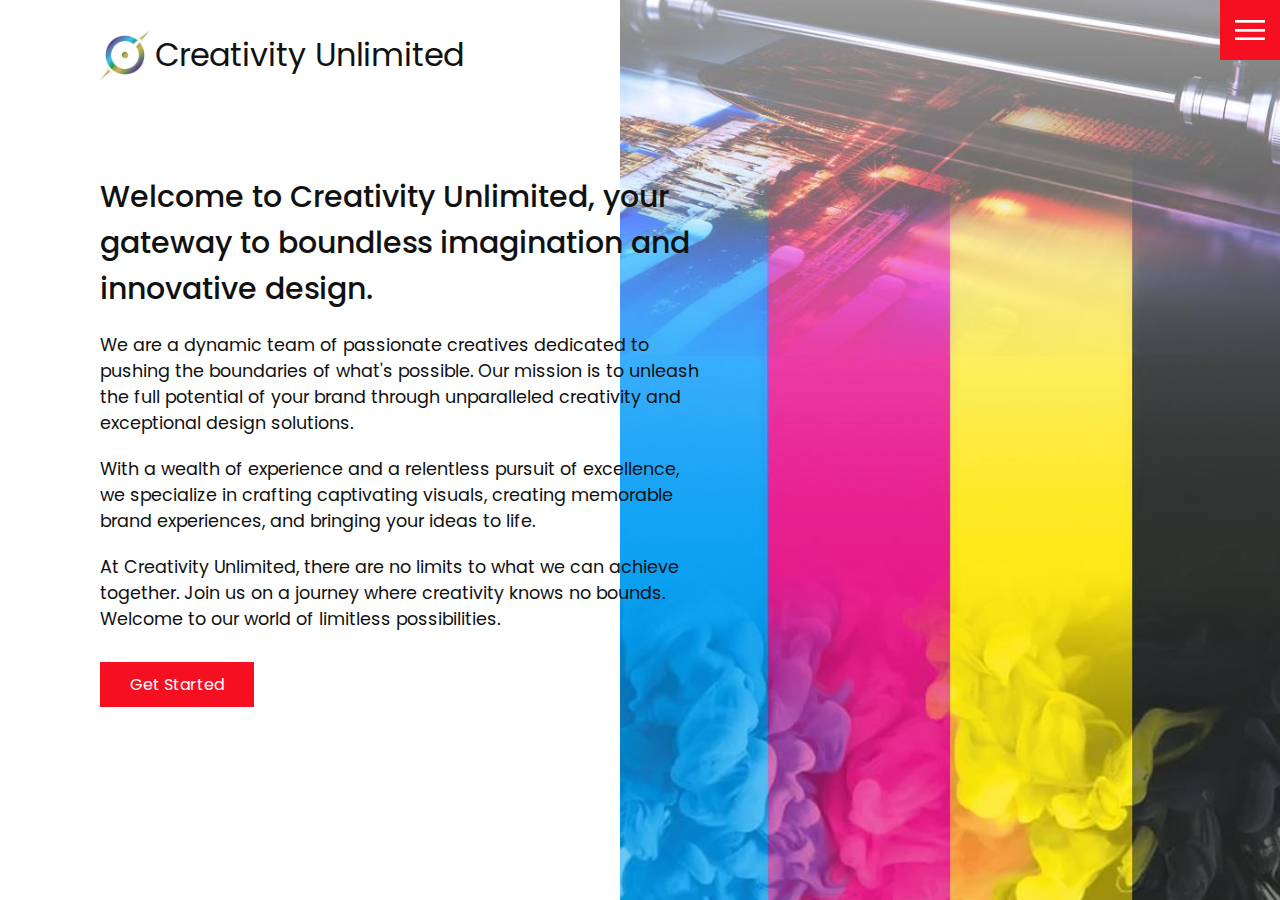
<file: index.html>
<!DOCTYPE html>
<html lang="en">
<head>
    <meta charset="UTF-8">
    <meta http-equiv="X-UA-Compatible" content="IE=edge">
    <meta name="viewport" content="width=device-width, initial-scale=1.0">
    <link rel="stylesheet" href="css/style.css">
    <title>Creativity Unlimited</title>
</head>
<body>
       <header>
        <div class="header__logo-section">
            <div class="header__logo-img">
                <img src="images/Creativity_Unlimited_Logo.png" alt="Creativity Unlimited logo">
            </div>            
            <div class="header__logo-title">Creativity Unlimited</div>
        </div>
         
         <div class="toggle "></div>
         <div class="navigation ">
             <ul>
                 <li><a href="index.html">Home</a></li>
                 <li><a href="services.html">Services</a></li>
                 <li><a href="work.html">Work</a></li>
                 <li><a href="contact.html">Contact</a></li>
             </ul>
             <div class="social-bar">
                 <ul>
                     <li>
                         <a href="https://www.facebook.com">
                            <img src="images/facebook.png" 
                            terget="_blank" alt="">
                        </a>
                     </li>
                     <li>
                         <a href="https://www.twitter.com">
                            <img src="images/twitter.png" 
                            terget="_blank" alt="">
                        </a>
                     </li>
                     <li>
                         <a href="https://www.instagram.com">
                            <img src="images/instagram.png" 
                            terget="_blank" alt="">
                        </a>
                     </li>
                 </ul>
                 <a href="mailto:nitsugahw001@gmail.com" class="email-icon">
                     <img src="images/email.png" alt="">
                 </a>
             </div>
         </div>
       </header>

       <section class="home">
         <img src="images/home-img.jpg" alt="" class="home-img">
         <div class="home-content">
             <h1>Welcome to Creativity Unlimited, your gateway to boundless imagination and innovative design.</h1>
             <p>
                We are a dynamic team of passionate creatives dedicated to pushing the boundaries of what's possible. Our mission is to unleash the full potential of your brand through unparalleled creativity and exceptional design solutions.
             </p>   
             <p>
                With a wealth of experience and a relentless pursuit of excellence, we specialize in crafting captivating visuals, creating memorable brand experiences, and bringing your ideas to life. 
             </p>   
             <p>   
                At Creativity Unlimited, there are no limits to what we can achieve together. Join us on a journey where creativity knows no bounds. Welcome to our world of limitless possibilities.
             </p>
            <a href="contact.html" class="btn">Get Started</a>
         </div>
       </section>
    <script src="js/script.js"></script>
</body>
</html>
</file>
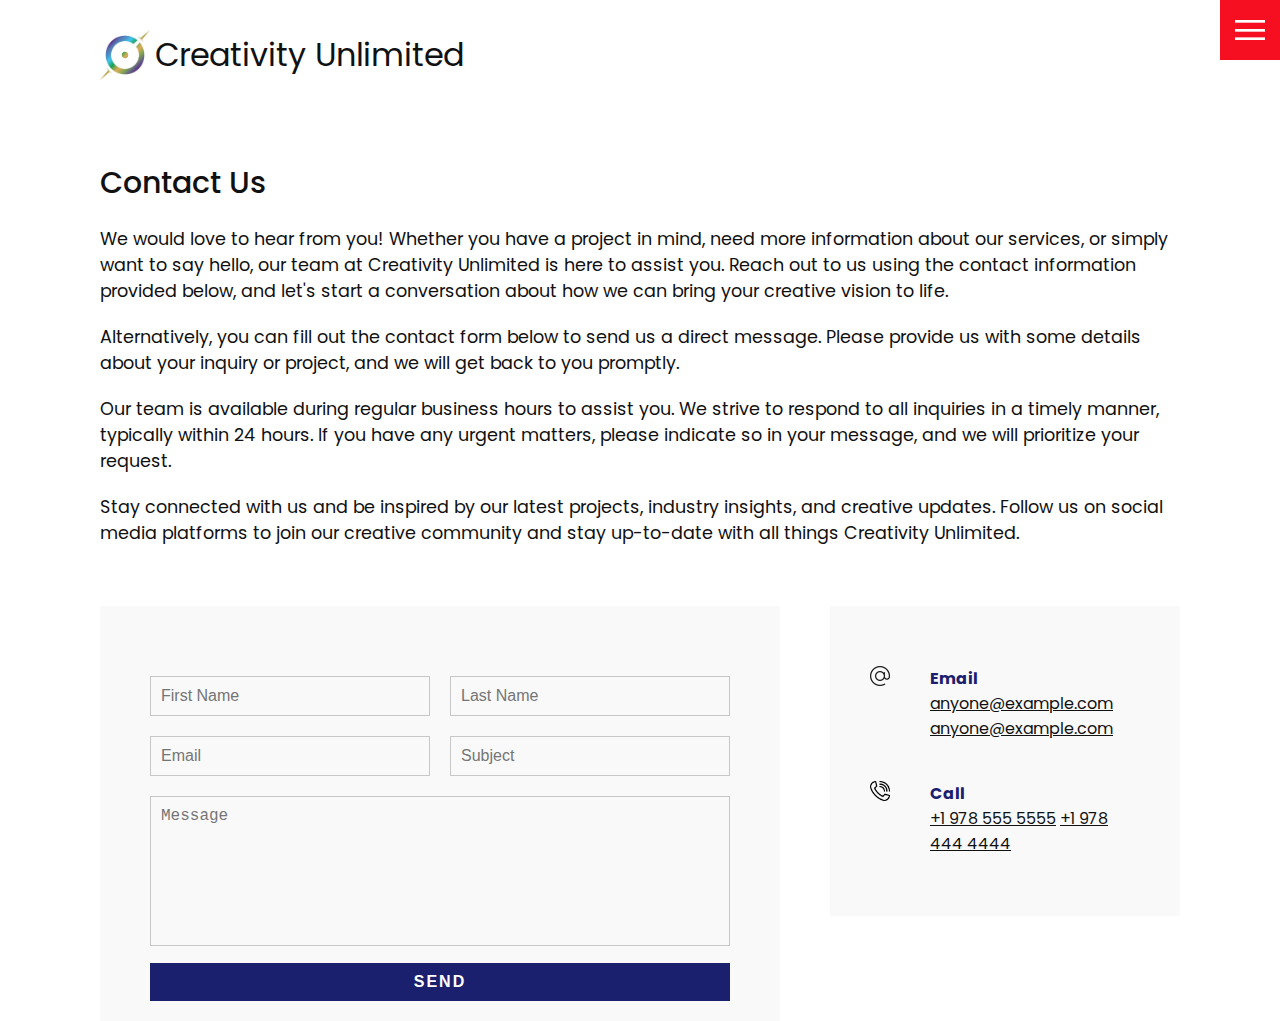
<file: contact.html>
<!DOCTYPE html>
<html lang="en">
<head>
    <meta charset="UTF-8">
    <meta http-equiv="X-UA-Compatible" content="IE=edge">
    <meta name="viewport" content="width=device-width, initial-scale=1.0">
    <link rel="stylesheet" href="css/style.css">
    <title>Contact Page</title>
</head>
<body>
       <header>
        <div class="header__logo-section">
            <div class="header__logo-img">
                <img src="images/Creativity_Unlimited_Logo.png" alt="Creativity Unlimited logo">
            </div>            
            <div class="header__logo-title">Creativity Unlimited</div>
        </div>
         <div class="toggle "></div>
         <div class="navigation ">
             <ul>
                 <li><a href="index.html">Home</a></li>
                 <li><a href="services.html">Services</a></li>
                 <li><a href="work.html">Work</a></li>
                 <li><a href="contact.html">Contact</a></li>
             </ul>
             <div class="social-bar">
                 <ul>
                     <li>
                         <a href="https://www.facebook.com">
                            <img src="images/facebook.png" 
                            terget="_blank" alt="">
                        </a>
                     </li>
                     <li>
                         <a href="https://www.twitter.com">
                            <img src="images/twitter.png" 
                            terget="_blank" alt="">
                        </a>
                     </li>
                     <li>
                         <a href="https://www.instagram.com/_cunlimited_/">
                            <img src="images/instagram.png" 
                            terget="_blank" alt="">
                        </a>
                     </li>
                 </ul>
                 <a href="mailto:nitsugahw001@gmail.com" class="email-icon">
                     <img src="images/email.png" alt="">
                 </a>
             </div>
         </div>
       </header>

       <section>
        <div class="tittle">
            <h1>Contact Us</h1>
            <p>
                We would love to hear from you! Whether you have a project in mind, need more information about our services, or simply want to say hello, our team at Creativity Unlimited is here to assist you. Reach out to us using the contact information provided below, and let's start a conversation about how we can bring your creative vision to life.
            </p>
            <p>
                Alternatively, you can fill out the contact form below to send us a direct message. Please provide us with some details about your inquiry or project, and we will get back to you promptly.
            </p>
            <P>
                Our team is available during regular business hours to assist you. We strive to respond to all inquiries in a timely manner, typically within 24 hours. If you have any urgent matters, please indicate so in your message, and we will prioritize your request.
            </P>
            <p>
                Stay connected with us and be inspired by our latest projects, industry insights, and creative updates. Follow us on social media platforms to join our creative community and stay up-to-date with all things Creativity Unlimited.
            </p>
        </div>
        <div class="contact">
            <div class="contact-form">
                <form>
                    <div class="row">
                        <div class="input50">
                            <input type="text" placeholder="First Name" />
                        </div>
                        <div class="input50">
                            <input type="text" placeholder="Last Name" />
                        </div>
                    </div>
                    <div class="row">
                        <div class="input50">
                            <input type="text" placeholder="Email" />
                        </div>
                        <div class="input50">
                            <input type="text" placeholder="Subject" />
                        </div>
                    </div>
                    <div class="row">
                        <div class="input100">
                            <textarea placeholder="Message"></textarea>
                        </div>
                    </div>
                    <div class="row">
                        <div class="input100">
                            <input type="submit" value="Send">
                        </div>
                    </div>
                </form>
            </div>
            <div class="contact-info">
                <div class="info-box">
                    <img src="images/email.png" class="contact-icon" alt="">
                    <div class="details">
                        <h4>Email</h4>
                        <a href="mailto:anyone@example.com">anyone@example.com</a>
                        <a href="mailto:anyone@example.com">anyone@example.com</a>
                    </div>
                </div>
                <div class="info-box">
                    <img src="images/call.png" class="contact-icon" alt="">
                    <div class="details">
                        <h4>Call</h4>
                        <a href="tel:+19785555555">+1 978 555 5555</a>
                        <a href="tel:+19784444444">+1 978 444 4444</a>
                    </div>
                </div>
            </div>
        </div>
       </section>
    <script src="js/script.js"></script>
</body>
</html>
</file>
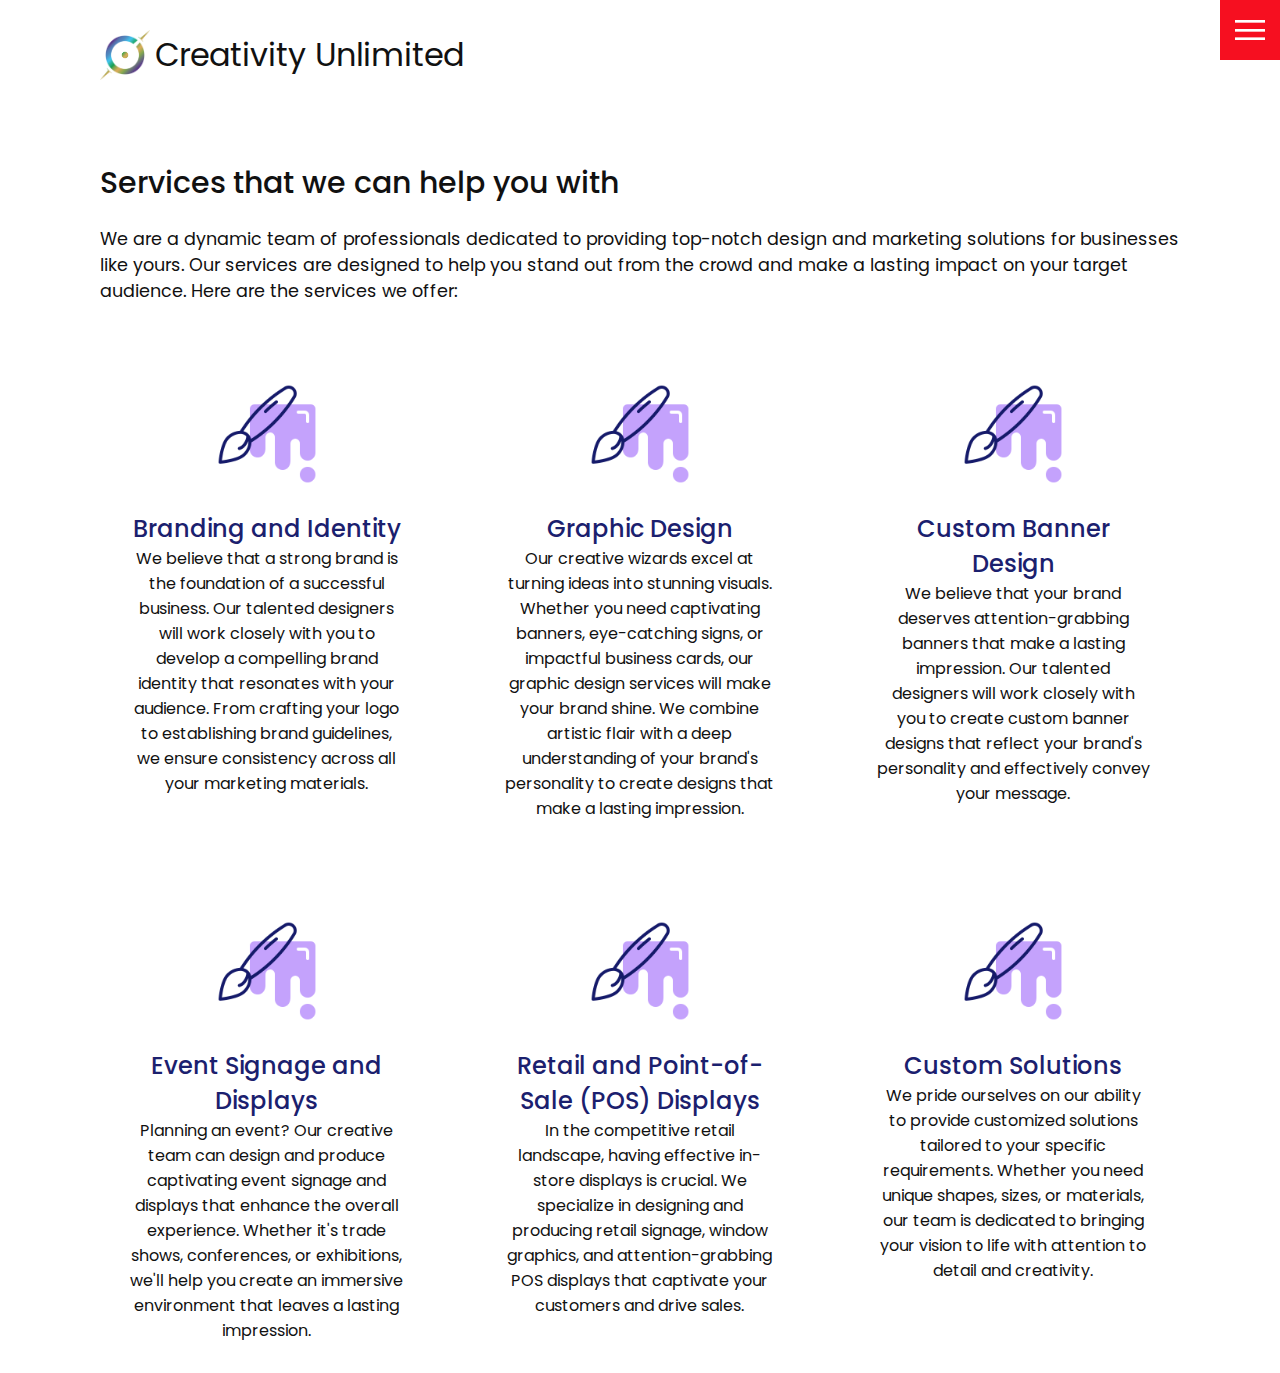
<file: services.html>
<!DOCTYPE html>
<html lang="en">
<head>
    <meta charset="UTF-8">
    <meta http-equiv="X-UA-Compatible" content="IE=edge">
    <meta name="viewport" content="width=device-width, initial-scale=1.0">
    <link rel="stylesheet" href="css/style.css">
    <title>Creative Agency</title>
</head>
<body>
       <header>
        <div class="header__logo-section">
            <div class="header__logo-img">
                <img src="images/Creativity_Unlimited_Logo.png" alt="Creativity Unlimited logo">
            </div>            
            <div class="header__logo-title">Creativity Unlimited</div>
        </div>
         <div class="toggle "></div>
         <div class="navigation ">
             <ul>
                 <li><a href="index.html">Home</a></li>
                 <li><a href="services.html">Services</a></li>
                 <li><a href="work.html">Work</a></li>
                 <li><a href="contact.html">Contact</a></li>
             </ul>
             <div class="social-bar">
                 <ul>
                     <li>
                         <a href="https://www.facebook.com">
                            <img src="images/facebook.png" 
                            terget="_blank" alt="">
                        </a>
                     </li>
                     <li>
                         <a href="https://www.twitter.com">
                            <img src="images/twitter.png" 
                            terget="_blank" alt="">
                        </a>
                     </li>
                     <li>
                         <a href="https://www.instagram.com">
                            <img src="images/instagram.png" 
                            terget="_blank" alt="">
                        </a>
                     </li>
                 </ul>
                 <a href="mailto:nitsugahw001@gmail.com" class="email-icon">
                     <img src="images/email.png" alt="">
                 </a>
             </div>
         </div>
       </header>

       <section>
        <div class="tittle">
            <h1>Services that we can help you with</h1>
            <p>
                We are a dynamic team of professionals dedicated to providing top-notch design and marketing solutions for businesses like yours. Our services are designed to help you stand out from the crowd and make a lasting impact on your target audience. Here are the services we offer:
            </p>
        </div>
        <div class="services">
            <div class="service">
                <div class="icon">
                    <img src="images/001.png" alt="">
                </div>
                <h2>Branding and Identity</h2>
                We believe that a strong brand is the foundation of a successful business. Our talented designers will work closely with you to develop a compelling brand identity that resonates with your audience. From crafting your logo to establishing brand guidelines, we ensure consistency across all your marketing materials.
            </div>
            <div class="service">
                <div class="icon">
                    <img src="images/001.png" alt="">
                </div>
                <h2>Graphic Design</h2>
                Our creative wizards excel at turning ideas into stunning visuals. Whether you need captivating banners, eye-catching signs, or impactful business cards, our graphic design services will make your brand shine. We combine artistic flair with a deep understanding of your brand's personality to create designs that make a lasting impression.
            </div>
            <div class="service">
                <div class="icon">
                    <img src="images/001.png" alt="">
                </div>
                <h2>Custom Banner Design</h2>
                We believe that your brand deserves attention-grabbing banners that make a lasting impression. Our talented designers will work closely with you to create custom banner designs that reflect your brand's personality and effectively convey your message.
            </div>
            <div class="service">
                <div class="icon">
                    <img src="images/001.png" alt="">
                </div>
                <h2>Event Signage and Displays</h2>
                Planning an event? Our creative team can design and produce captivating event signage and displays that enhance the overall experience. Whether it's trade shows, conferences, or exhibitions, we'll help you create an immersive environment that leaves a lasting impression.
            </div>
            <div class="service">
                <div class="icon">
                    <img src="images/001.png" alt="">
                </div>
                <h2>Retail and Point-of-Sale (POS) Displays</h2>
                In the competitive retail landscape, having effective in-store displays is crucial. We specialize in designing and producing retail signage, window graphics, and attention-grabbing POS displays that captivate your customers and drive sales.
            </div>
            <div class="service">
                <div class="icon">
                    <img src="images/001.png" alt="">
                </div>
                <h2>Custom Solutions</h2>
                We pride ourselves on our ability to provide customized solutions tailored to your specific requirements. Whether you need unique shapes, sizes, or materials, our team is dedicated to bringing your vision to life with attention to detail and creativity.
            </div>
        </div>
       </section>
    <script src="js/script.js"></script>
</body>
</html>
</file>
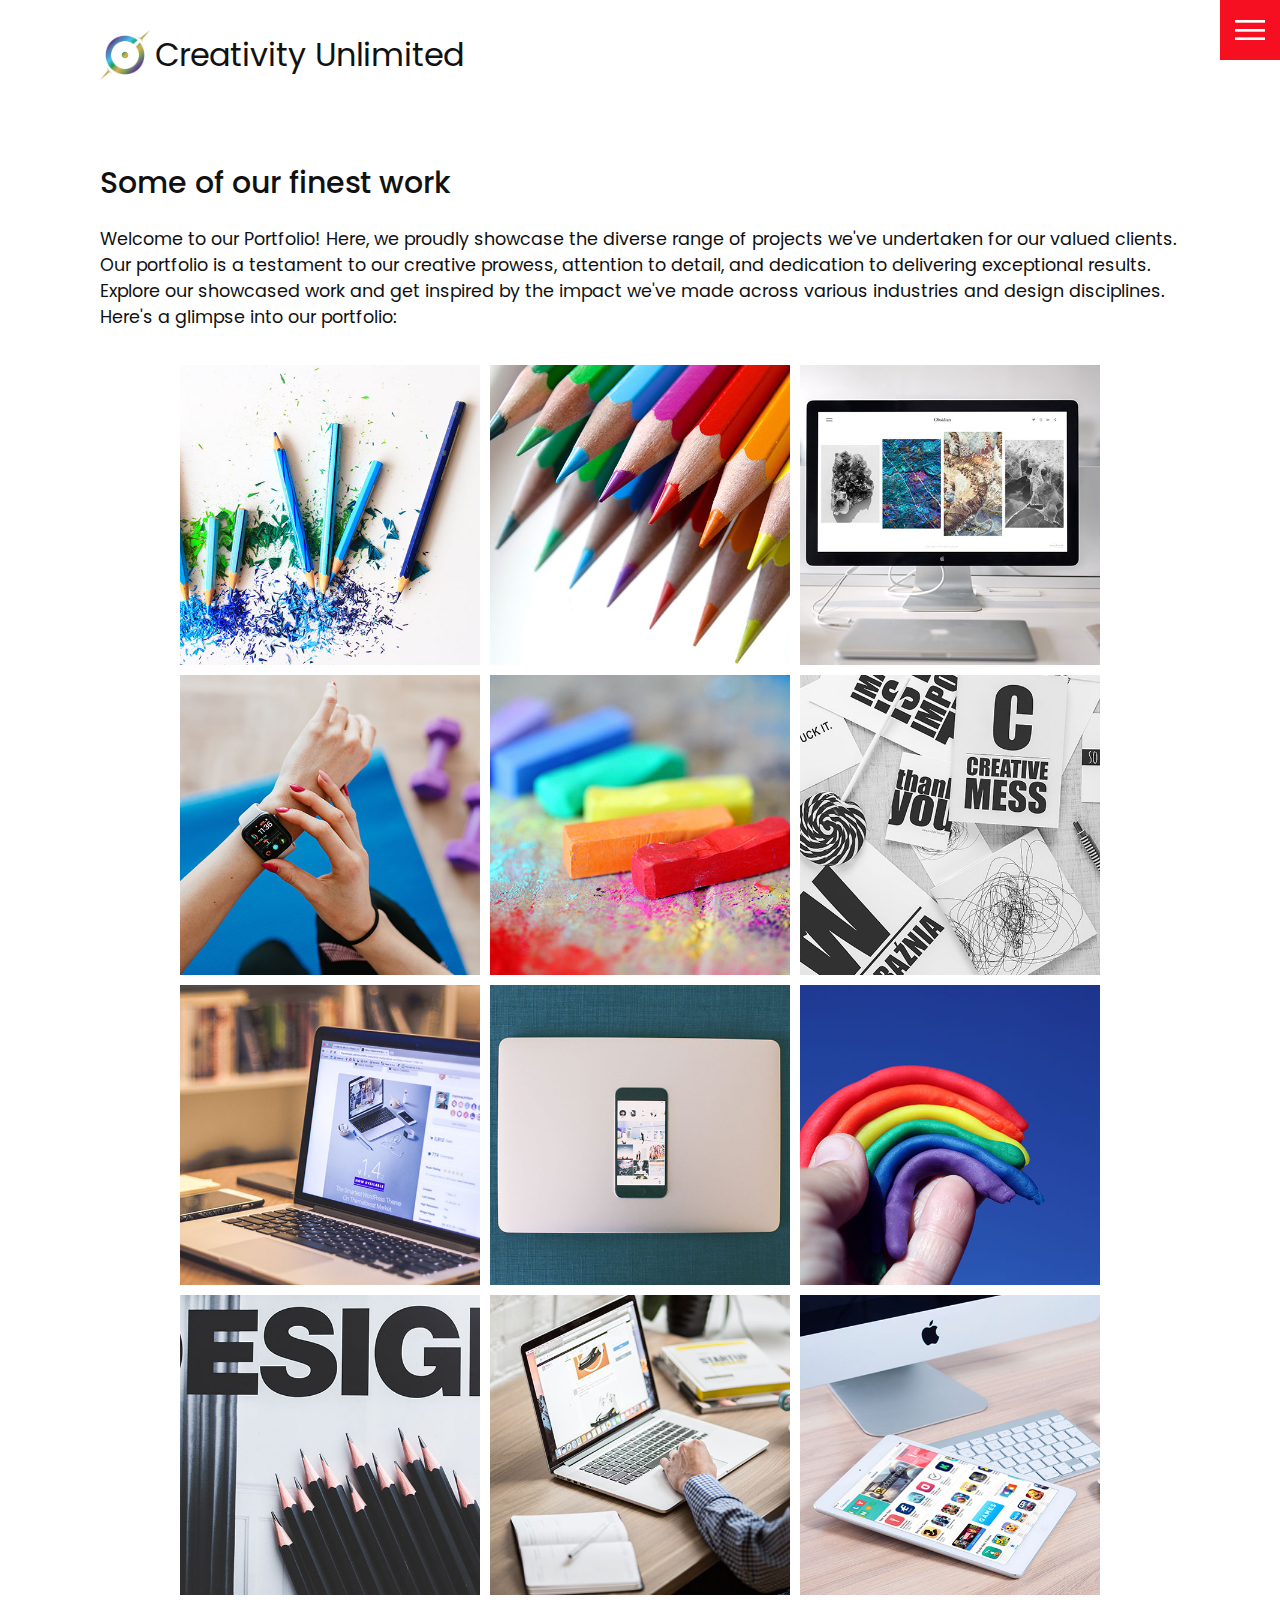
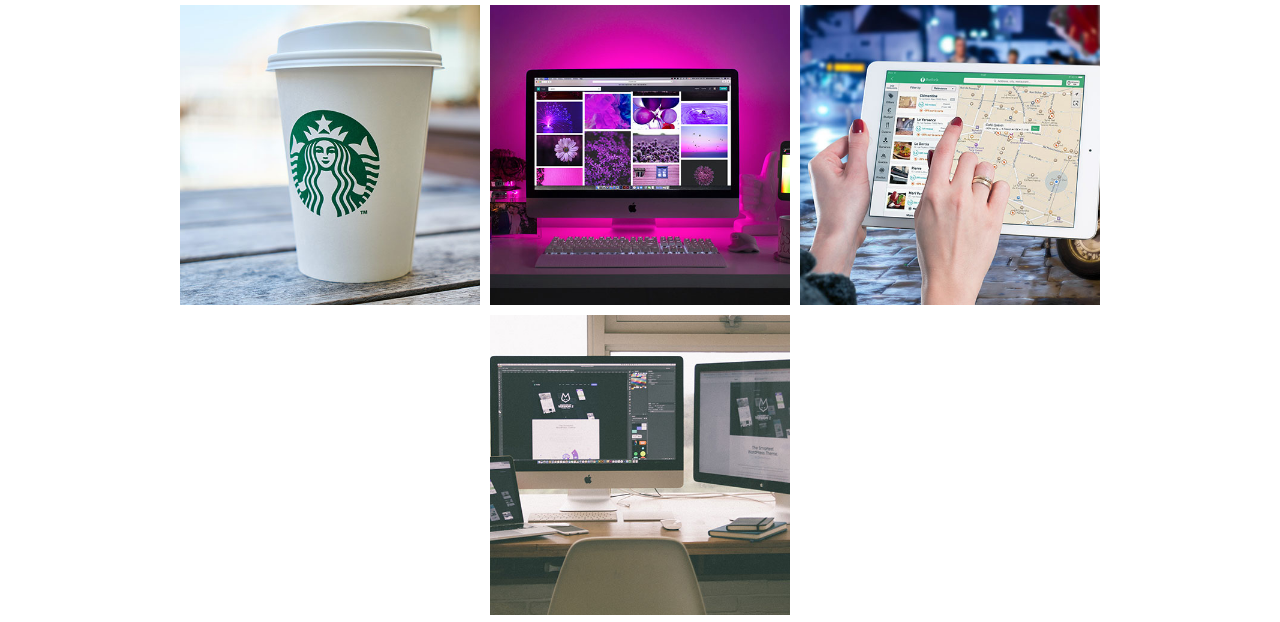
<file: work.html>
<!DOCTYPE html>
<html lang="en">
<head>
    <meta charset="UTF-8">
    <meta http-equiv="X-UA-Compatible" content="IE=edge">
    <meta name="viewport" content="width=device-width, initial-scale=1.0">
    <link rel="stylesheet" href="css/style.css">
    <title>Creative Agency</title>
</head>
<body>
       <header>
        <div class="header__logo-section">
            <div class="header__logo-img">
                <img src="images/Creativity_Unlimited_Logo.png" alt="Creativity Unlimited logo">
            </div>            
            <div class="header__logo-title">Creativity Unlimited</div>
        </div>
         <div class="toggle "></div>
         <div class="navigation ">
             <ul>
                 <li><a href="index.html">Home</a></li>
                 <li><a href="services.html">Services</a></li>
                 <li><a href="work.html">Work</a></li>
                 <li><a href="contact.html">Contact</a></li>
             </ul>
             <div class="social-bar">
                 <ul>
                     <li>
                         <a href="https://www.facebook.com">
                            <img src="images/facebook.png" 
                            terget="_blank" alt="">
                        </a>
                     </li>
                     <li>
                         <a href="https://www.twitter.com">
                            <img src="images/twitter.png" 
                            terget="_blank" alt="">
                        </a>
                     </li>
                     <li>
                         <a href="https://www.instagram.com">
                            <img src="images/instagram.png" 
                            terget="_blank" alt="">
                        </a>
                     </li>
                 </ul>
                 <a href="mailto:nitsugahw001@gmail.com" class="email-icon">
                     <img src="images/email.png" alt="">
                 </a>
             </div>
         </div>
       </header>

       <section>
        <div class="tittle">
            <h1>Some of our finest work</h1>
            <p>
                Welcome to our Portfolio! Here, we proudly showcase the diverse range of projects we've undertaken for our valued clients. Our portfolio is a testament to our creative prowess, attention to detail, and dedication to delivering exceptional results. Explore our showcased work and get inspired by the impact we've made across various industries and design disciplines. Here's a glimpse into our portfolio:
            </p>
        </div>

        <div class="portfolio">
            <div class="item">
                <img src="images/portfolio-item1.jpg" alt="">
                <div class="action">
                    <a href="#">Launch</a>
                </div>
            </div>
            <div class="item">
                <img src="images/portfolio-item2.jpg" alt="">
                <div class="action">
                    <a href="#">Launch</a>
                </div>
            </div>
            <div class="item">
                <img src="images/portfolio-item3.jpg" alt="">
                <div class="action">
                    <a href="#">Launch</a>
                </div>
            </div>
            <div class="item">
                <img src="images/portfolio-item4.jpg" alt="">
                <div class="action">
                    <a href="#">Launch</a>
                </div>
            </div>
            <div class="item">
                <img src="images/portfolio-item5.jpg" alt="">
                <div class="action">
                    <a href="#">Launch</a>
                </div>
            </div>
            <div class="item">
                <img src="images/portfolio-item6.jpg" alt="">
                <div class="action">
                    <a href="#">Launch</a>
                </div>
            </div>
            <div class="item">
                <img src="images/portfolio-item7.jpg" alt="">
                <div class="action">
                    <a href="#">Launch</a>
                </div>
            </div>
            <div class="item">
                <img src="images/portfolio-item8.jpg" alt="">
                <div class="action">
                    <a href="#">Launch</a>
                </div>
            </div>
            <div class="item">
                <img src="images/portfolio-item9.jpg" alt="">
                <div class="action">
                    <a href="#">Launch</a>
                </div>
            </div>
            <div class="item">
                <img src="images/portfolio-item10.jpg" alt="">
                <div class="action">
                    <a href="#">Launch</a>
                </div>
            </div>
            <div class="item">
                <img src="images/portfolio-item11.jpg" alt="">
                <div class="action">
                    <a href="#">Launch</a>
                </div>
            </div>
            <div class="item">
                <img src="images/portfolio-item12.jpg" alt="">
                <div class="action">
                    <a href="#">Launch</a>
                </div>
            </div>
            <div class="item">
                <img src="images/portfolio-item13.jpg" alt="">
                <div class="action">
                    <a href="#">Launch</a>
                </div>
            </div>
            <div class="item">
                <img src="images/portfolio-item14.jpg" alt="">
                <div class="action">
                    <a href="#">Launch</a>
                </div>
            </div>
            <div class="item">
                <img src="images/portfolio-item15.jpg" alt="">
                <div class="action">
                    <a href="#">Launch</a>
                </div>
            </div>
            <div class="item">
                <img src="images/portfolio-item16.jpg" alt="">
                <div class="action">
                    <a href="#">Launch</a>
                </div>
            </div>
        </div>
       </section>
    <script src="js/script.js"></script>
</body>
</html>
</file>
<file: css/style.css>
@import url('https://fonts.googleapis.com/css?family=Poppins:200,300,400,500,600,700,800,900&display=swap');

:root {
    --primary-color: #f60f20;
    --secondary-color: #1b206e;
}

/* BASE STYLES */
* {
    box-sizing: border-box;
    margin: 0;
    padding: 0;
}

html, 
body {
    font-family: 'poppins', sans-serif;
    color: #111;
    /* font-size: 2rem; */
}

header {
    display: flex;
    align-items: center;
}

h1 {
    font-size: 30px;
    font-weight: 500;
}

p {
    margin: 20px 0 10px;
    font-size: 1.1rem;
}

section {
    display: flex;
    flex-direction: column;
    height: 100vh;
    align-items: center;
    padding: 100px;
    margin-top: 60px;
}

section.home {
    flex-direction: row;
    margin-top: 0;
}

/* BUTTON */
.btn {
    cursor: pointer;
    display: inline-block;
    background:var(--primary-color);
    color: #fff;
    text-decoration: none;
    padding: 10px 30px;
    margin: 20px 0;
    border: 0;
}

.btn:hover {
    transform: scale(0.98);
}

.header__logo-section {
    align-items: center;
    display: flex;
    position: absolute;
    top: 30px;
    left: 100px;
    font-size: 2rem;
    font-weight: 400;
    z-index: 20;
}

.header__logo-title {
    justify-content: center;
}

.header__logo-img img {
    float: right;
    position: inherit;
    width: 50px;
    height: 50px;
    margin-right: 5px;
}

/* TOGGLE */
.toggle {
    position: fixed;
    top: 0;
    right: 0;
    width: 60px;
    height: 60px;
    background: var(--primary-color) url(../images/menu.png);
    background-size: 30px;
    background-position: center;
    background-repeat: no-repeat;
    z-index: 20;
    cursor: pointer;
}

.toggle.active {
    background: var(--primary-color) url(../images/close.png);
    background-size: 25px;
    background-position: center;
    background-repeat: no-repeat;
}

/* NAVIGATION */
.navigation {
    position: fixed;
    top: 0;
    left: 100%;
    width: 100%;
    height: 100%;
    background-color: #fff;
    z-index: 15;
    display: flex;
    justify-content: center;
    align-items: center;
}

.navigation.active {
    left: 0;
}

.navigation ul {
    position: relative;
}

.navigation ul li {
    position: relative;
    list-style: none;
    text-align: center;
}

.navigation ul li a {
    font-size: 2.2rem;
    color: #111;
    text-decoration: none;
    font-weight: 300;
}

.navigation ul li a:hover {
    color: var(--primary-color);
}

.navigation .social-bar {
    position: absolute;
    top: 0;
    left: 0;
    width: 60px;
    height: 100%;
    display: flex;
    justify-content: center;
    align-items: center;

}

.navigation .social-bar a {
    display: inline-block;
    transform: scale(0.5);
}

.navigation .social-bar a img:hover {
    transform: scale(1.5)
}

.navigation .email-icon {
    position: absolute;
    bottom: 20px;
    transform: scale(0.5);
}

/* HOMEPAGE */
.home-content {
    position: relative;
    z-index: 10;
    max-width: 600px;
}

.home-img {
    position: absolute;
    bottom: 0;
    right: 0;
    height: 110%;
}

/* SERVICES PAGE */

.services {
    margin-top: 40px;
    display: grid;
    grid-template-columns: repeat(3, 1fr);
    gap: 40px;
    text-align: center;
}

.services .service {
    padding: 30px;    
}

.services .service:hover {
    box-shadow: 0 10px 30px rgba(0,0,0,0.1);
}

.services .service h2 {
    font-size: 24px;
    font-weight: 500;
    margin-top: 20px;
    color: var(--secondary-color)
}

.services .service .icon img {
    max-width: 100px;
}

/* WORK PAGE */
.portfolio {
    display: flex;
    flex-wrap: wrap;
    justify-content: center;
    margin-top: 20px;
}

.portfolio .item {
    position: relative;
    width: 300px;
    height: 300px;
    margin: 5px;
}

.portfolio .item img {
    width: 100%;
    height: 100%;
}

.portfolio .item .action {
    position: absolute;
    top: 0;
    left: 0;
    width: 100%;
    height: 100%;
    background: rgba(0, 0, 0, 0.8);
    display: flex;
    justify-content: center;
    align-items: center;
    opacity: 0;
    transition: 0.5s;
}

.portfolio .item:hover .action {
    opacity: 1
}

.portfolio .item .action a {
    display: inline-block;
    color: #fff;
    text-decoration: none;
    border: 1px solid #fff;
    padding: 5px 15px;
}

/* CONTACT */
.contact {
    position: relative;
    width: 100%;
    margin-top: 50px;
    display: flex;
    justify-content: space-between;
    align-items: flex-start;
}

.contact-form {
    position: relative;
    background: #f9f9f9;
    width: calc(100% - 400px);
    padding: 60px 40px 20px;
}

.contact-form form {
    width: 100%;
}

.contact-form .row {
    width: 100%;
    display: flex;
}

.contact-form .input50 {
    width: 50%;
    margin: 0 10px;
}

.contact-form .input100 {
    width: 100%;
    margin: 0 10px;
}

.contact-form .row input, 
.contact-form .row textarea {
    position: relative;
    border: 1PX solid rgba(0,0,0,0.2);
    color: #111;
    background: transparent;
    width: 100%;
    padding: 10px;
    outline: none;
    font-size: 16px;
    font-weight: 300;
    margin: 10px 0;
    resize: none;
}

.contact-form .row textarea {
    height: 150px;
}

.contact-form .row input[type='submit'] {
    background-color: var(--secondary-color);
    color: #fff;
    margin: 0;
    text-transform: uppercase;
    letter-spacing: 2px;
    font-weight: 600;
    border: 0;
    cursor: pointer;
}

.contact-info {
    width: 350px;
    background: #f9f9f9;
    padding: 60px 40px 20px;
}

.contact-info .info-box {
    display: flex;
    align-items: flex-start;
    margin-bottom: 40px;
}

.contact-info .info-box .contact-icon {
    width: 20px;
    margin-right: 40px;
}

.contact-info .info-box .details h4 {
    color: var(--secondary-color);
}

.contact-info .info-box .details p,
.contact-info .info-box .details a {
    color: #111;
}

@media(max-width: 1068px) {
    .home-img {
        display: none;
    }

    .logo {
        top: 10px;
        left: 40px;
        font-size: 1.5rem;
    }

    section {
        padding: 100px 40px;
    }

    .navigation ul li a {
        font-size: 2rem;
    }

    .services {
        grid-template-columns: repeat(2, 1fr);

    }

    .contact {
        flex-direction: column;
    }

    .contact-form {
        width: 100%;
        padding: 30px 30px 20px;
    }

    .contact-form .row {
        flex-direction: column;
    }

    .contact-info {
        width: 100%;
        margin-top: 20px;
        padding: 30px 30px 20px;
    }
}


@media(max-width: 768px) {
    .services {
        grid-template-columns: repeat(1, 1fr);

    }

    .services .service {
        box-shadow: 0 10px 30px rgba(0,0,0,0.1);
    }

    .contact-form .input50,
    .contact-form .input100 {
        width: 100%;
        margin: 0;
    }
}
</file>
